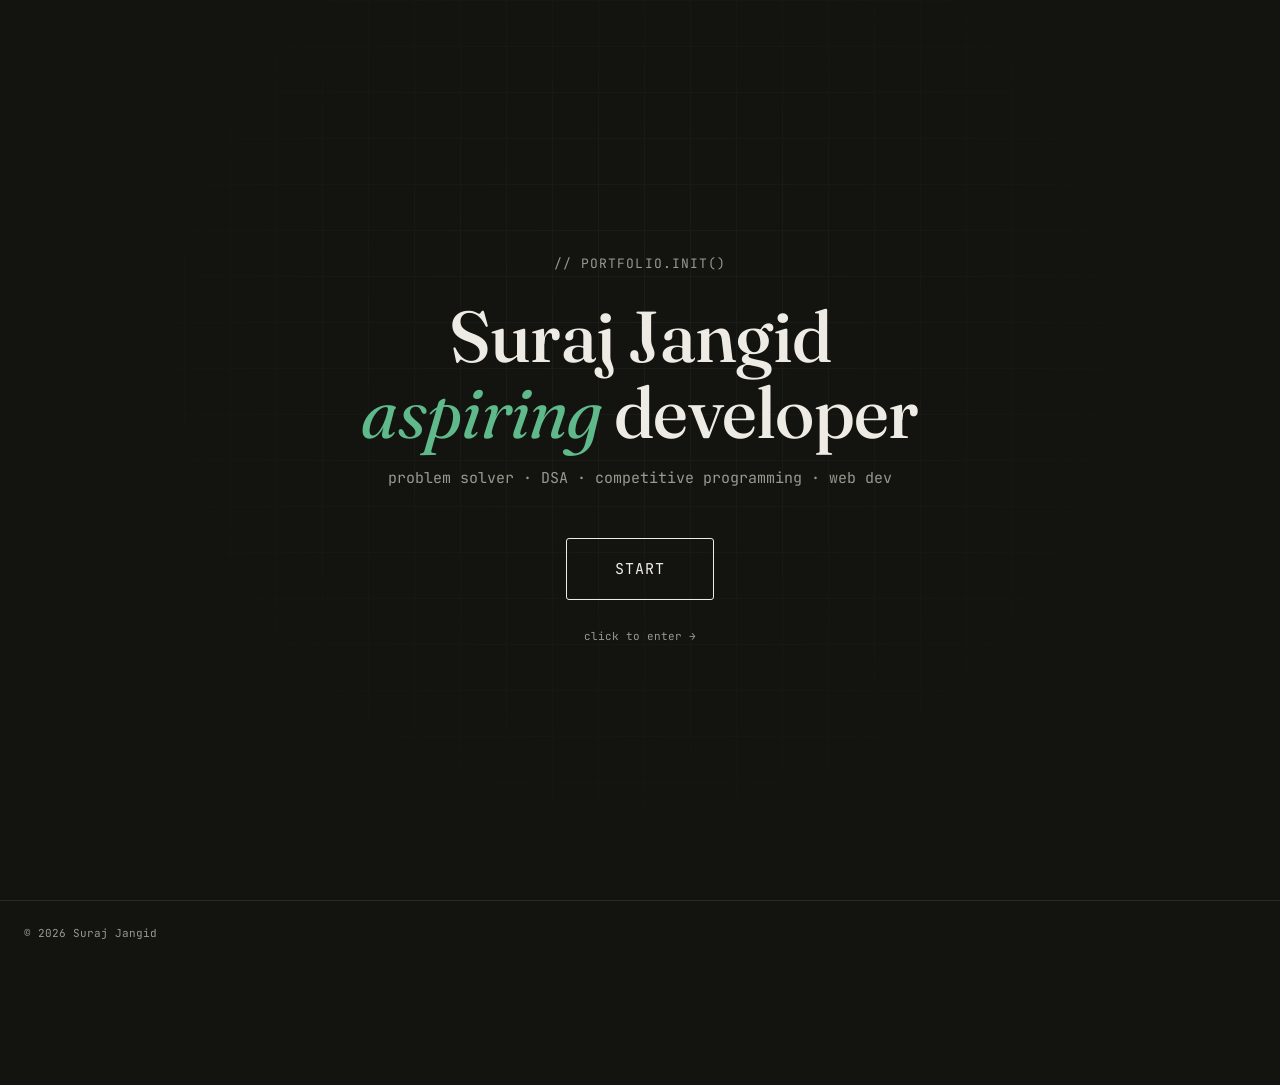
<file: index.html>
<!DOCTYPE html>
<html lang="en">
<head>
<meta charset="UTF-8">
<meta name="viewport" content="width=device-width, initial-scale=1.0">
<title>Suraj Jangid — Aspiring Software Developer</title>
<link rel="preconnect" href="https://fonts.googleapis.com">
<link rel="preconnect" href="https://fonts.gstatic.com" crossorigin>
<link href="https://fonts.googleapis.com/css2?family=Fraunces:opsz,wght@9..144,400;9..144,500;9..144,600&family=Inter:wght@400;500;600&family=JetBrains+Mono:wght@400;500;600&display=swap" rel="stylesheet">
<link rel="stylesheet" href="style.css">
<script src="theme.js" defer></script>
<link rel="icon" type="image/png" href="images/profile.png">
</head>
<body>

<main class="start-screen">
  <div class="start-eyebrow enter">// portfolio.init()</div>
  <h1 class="start-title enter">Suraj Jangid<br><em>aspiring</em> developer</h1>
  <p class="start-role enter">problem solver · DSA · competitive programming · web dev</p>
  <a id="startBtn" class="start-btn enter" href="home.html">START</a>
  <p class="start-hint enter">click to enter →</p>
</main>

<footer class="start-footer">&copy; 2026 Suraj Jangid</footer>

</body>
</html>
</file>
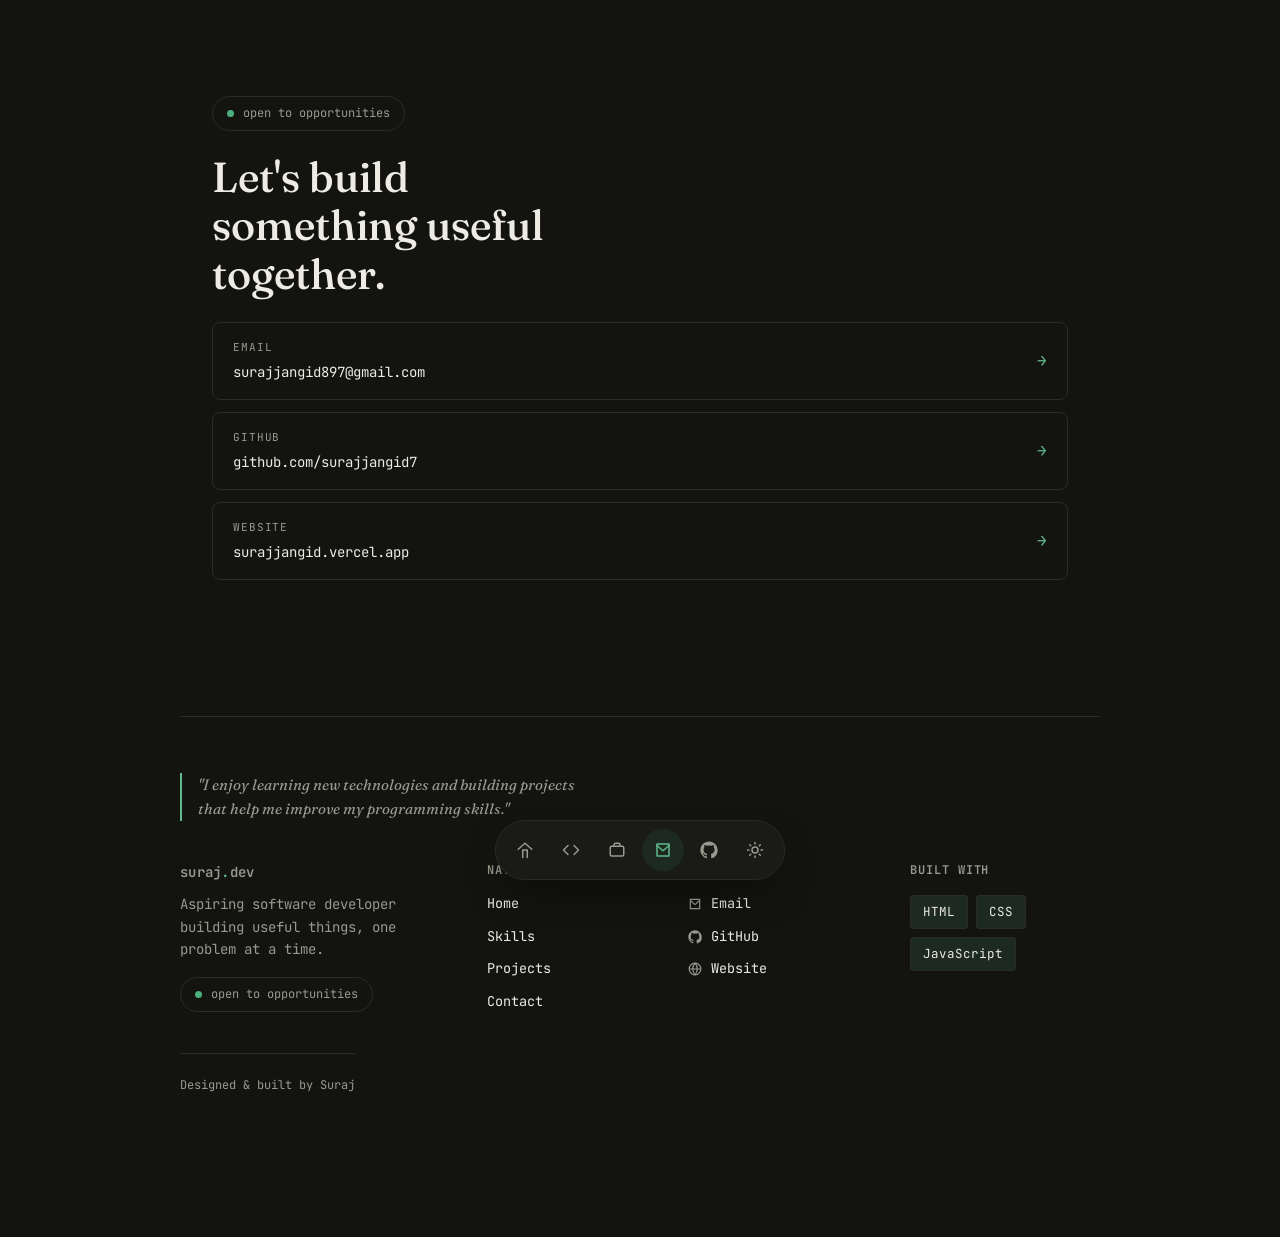
<file: contact.html>
<!DOCTYPE html>
<html lang="en">
<head>
<meta charset="UTF-8">
<meta name="viewport" content="width=device-width, initial-scale=1.0">
<title>Contact — Suraj Jangid</title>
<link rel="preconnect" href="https://fonts.googleapis.com">
<link rel="preconnect" href="https://fonts.gstatic.com" crossorigin>
<link href="https://fonts.googleapis.com/css2?family=Fraunces:opsz,wght@9..144,400;9..144,500;9..144,600&family=Inter:wght@400;500;600&family=JetBrains+Mono:wght@400;500;600&display=swap" rel="stylesheet">
<link rel="stylesheet" href="style.css">
<script src="theme.js" defer></script>
<link rel="icon" type="image/png" href="images/profile.png">
</head>
<body>

<div class="scroll-progress" id="scrollProgress"></div>



<section class="wrap reveal" style="padding-top:96px; padding-bottom:96px;">
  <div class="badge"><span class="pulse-dot"></span>open to opportunities</div>
  <div class="contact-inner">
    <div class="contact-big">Let's build something useful together.</div>
  </div>

  <div class="contact-cards">
    <a class="contact-card" href="mailto:surajjangid897@gmail.com">
      <span><span class="label">Email</span>surajjangid897@gmail.com</span>
      <span class="arrow">&#8594;</span>
    </a>
    <a class="contact-card" href="https://github.com/surajjangid7" target="_blank" rel="noopener">
      <span><span class="label">GitHub</span>github.com/surajjangid7</span>
      <span class="arrow">&#8594;</span>
    </a>
    <a class="contact-card" href="https://surajjangid.vercel.app" target="_blank" rel="noopener">
      <span><span class="label">Website</span>surajjangid.vercel.app</span>
      <span class="arrow">&#8594;</span>
    </a>
  </div>
</section>

<footer class="site-footer wrap reveal">
  <p class="footer-quote">"I enjoy learning new technologies and building projects that help me improve my programming skills."</p>

  <div class="footer-top">
    <div class="footer-brand">
      <a class="brand" href="home.html">suraj<span>.</span>dev</a>
      <p>Aspiring software developer building useful things, one problem at a time.</p>
      <div class="badge"><span class="pulse-dot"></span>open to opportunities</div>
    </div>

    <div class="footer-col">
      <h4>Navigate</h4>
      <a class="js-navlink" href="home.html">Home</a>
      <a class="js-navlink" href="skills.html">Skills</a>
      <a class="js-navlink" href="projects.html">Projects</a>
      <a class="js-navlink" href="contact.html">Contact</a>
    </div>

    <div class="footer-col">
      <h4>Connect</h4>
      <a href="mailto:surajjangid897@gmail.com">
        <svg viewBox="0 0 24 24" fill="none" stroke="currentColor" stroke-width="2"><path d="M4 4h16v16H4z"/><path d="M4 6l8 7 8-7"/></svg>
        Email
      </a>
      <a href="https://github.com/surajjangid7" target="_blank" rel="noopener">
        <svg viewBox="0 0 24 24" fill="currentColor"><path d="M12 .5C5.73.5.5 5.73.5 12c0 5.08 3.29 9.39 7.86 10.91.57.1.78-.25.78-.55v-2.1c-3.2.7-3.87-1.36-3.87-1.36-.53-1.35-1.29-1.71-1.29-1.71-1.05-.72.08-.71.08-.71 1.17.08 1.78 1.2 1.78 1.2 1.03 1.77 2.71 1.26 3.37.96.1-.75.4-1.26.73-1.55-2.55-.29-5.23-1.28-5.23-5.68 0-1.26.45-2.28 1.19-3.09-.12-.29-.52-1.46.11-3.04 0 0 .97-.31 3.18 1.18a11 11 0 015.79 0c2.2-1.49 3.17-1.18 3.17-1.18.64 1.58.24 2.75.12 3.04.74.81 1.18 1.83 1.18 3.09 0 4.41-2.69 5.38-5.25 5.67.41.36.78 1.07.78 2.16v3.2c0 .3.2.66.79.55A10.52 10.52 0 0023.5 12C23.5 5.73 18.27.5 12 .5z"/></svg>
        GitHub
      </a>
      <a href="https://surajjangid.vercel.app/home.html?theme=dark" target="_blank" rel="noopener">
        <svg viewBox="0 0 24 24" fill="none" stroke="currentColor" stroke-width="2"><circle cx="12" cy="12" r="10"/><path d="M2 12h20M12 2a15 15 0 010 20M12 2a15 15 0 000 20"/></svg>
        Website
      </a>
    </div>

    <div class="footer-col">
      <h4>Built With</h4>
      <div class="tag-list">
        <span class="tag">HTML</span><span class="tag">CSS</span><span class="tag">JavaScript</span>
      </div>
    </div>
  </div>

  <div class="footer-bottom">
    
    <div class="footer-meta">
      <span>Designed &amp; built by Suraj</span>
      
    </div>
  </div>
</footer>

<div class="dock-wrap">
  
  <nav class="dock" aria-label="Primary">
    <a class="dock-item js-navlink " href="home.html" data-tip="Home">
      <svg viewBox="0 0 24 24" fill="none" stroke="currentColor" stroke-width="2" stroke-linecap="round" stroke-linejoin="round"><path d="M3 11l9-8 9 8"/><path d="M9 22V12h6v10"/></svg>
    </a>
    <a class="dock-item js-navlink " href="skills.html" data-tip="Skills">
      <svg viewBox="0 0 24 24" fill="none" stroke="currentColor" stroke-width="2" stroke-linecap="round" stroke-linejoin="round"><polyline points="8 6 2 12 8 18"/><polyline points="16 6 22 12 16 18"/></svg>
    </a>
    <a class="dock-item js-navlink " href="projects.html" data-tip="Projects">
      <svg viewBox="0 0 24 24" fill="none" stroke="currentColor" stroke-width="2" stroke-linecap="round" stroke-linejoin="round"><rect x="3" y="7" width="18" height="13" rx="2"/><path d="M8 7V5a2 2 0 012-2h4a2 2 0 012 2v2"/></svg>
    </a>
    <a class="dock-item js-navlink active" href="contact.html" data-tip="Contact">
      <svg viewBox="0 0 24 24" fill="none" stroke="currentColor" stroke-width="2" stroke-linecap="round" stroke-linejoin="round"><path d="M4 4h16v16H4z"/><path d="M4 6l8 7 8-7"/></svg>
    </a>
    <a class="dock-item" href="https://github.com/surajjangid7" target="_blank" rel="noopener" data-tip="GitHub">
      <svg viewBox="0 0 24 24" fill="currentColor"><path d="M12 .5C5.73.5.5 5.73.5 12c0 5.08 3.29 9.39 7.86 10.91.57.1.78-.25.78-.55v-2.1c-3.2.7-3.87-1.36-3.87-1.36-.53-1.35-1.29-1.71-1.29-1.71-1.05-.72.08-.71.08-.71 1.17.08 1.78 1.2 1.78 1.2 1.03 1.77 2.71 1.26 3.37.96.1-.75.4-1.26.73-1.55-2.55-.29-5.23-1.28-5.23-5.68 0-1.26.45-2.28 1.19-3.09-.12-.29-.52-1.46.11-3.04 0 0 .97-.31 3.18 1.18a11 11 0 015.79 0c2.2-1.49 3.17-1.18 3.17-1.18.64 1.58.24 2.75.12 3.04.74.81 1.18 1.83 1.18 3.09 0 4.41-2.69 5.38-5.25 5.67.41.36.78 1.07.78 2.16v3.2c0 .3.2.66.79.55A10.52 10.52 0 0023.5 12C23.5 5.73 18.27.5 12 .5z"/></svg>
    </a>
    <button id="themeToggle" class="dock-item" aria-pressed="false" data-tip="Theme"></button>
  </nav>
</div>
</body>
</html>
</file>
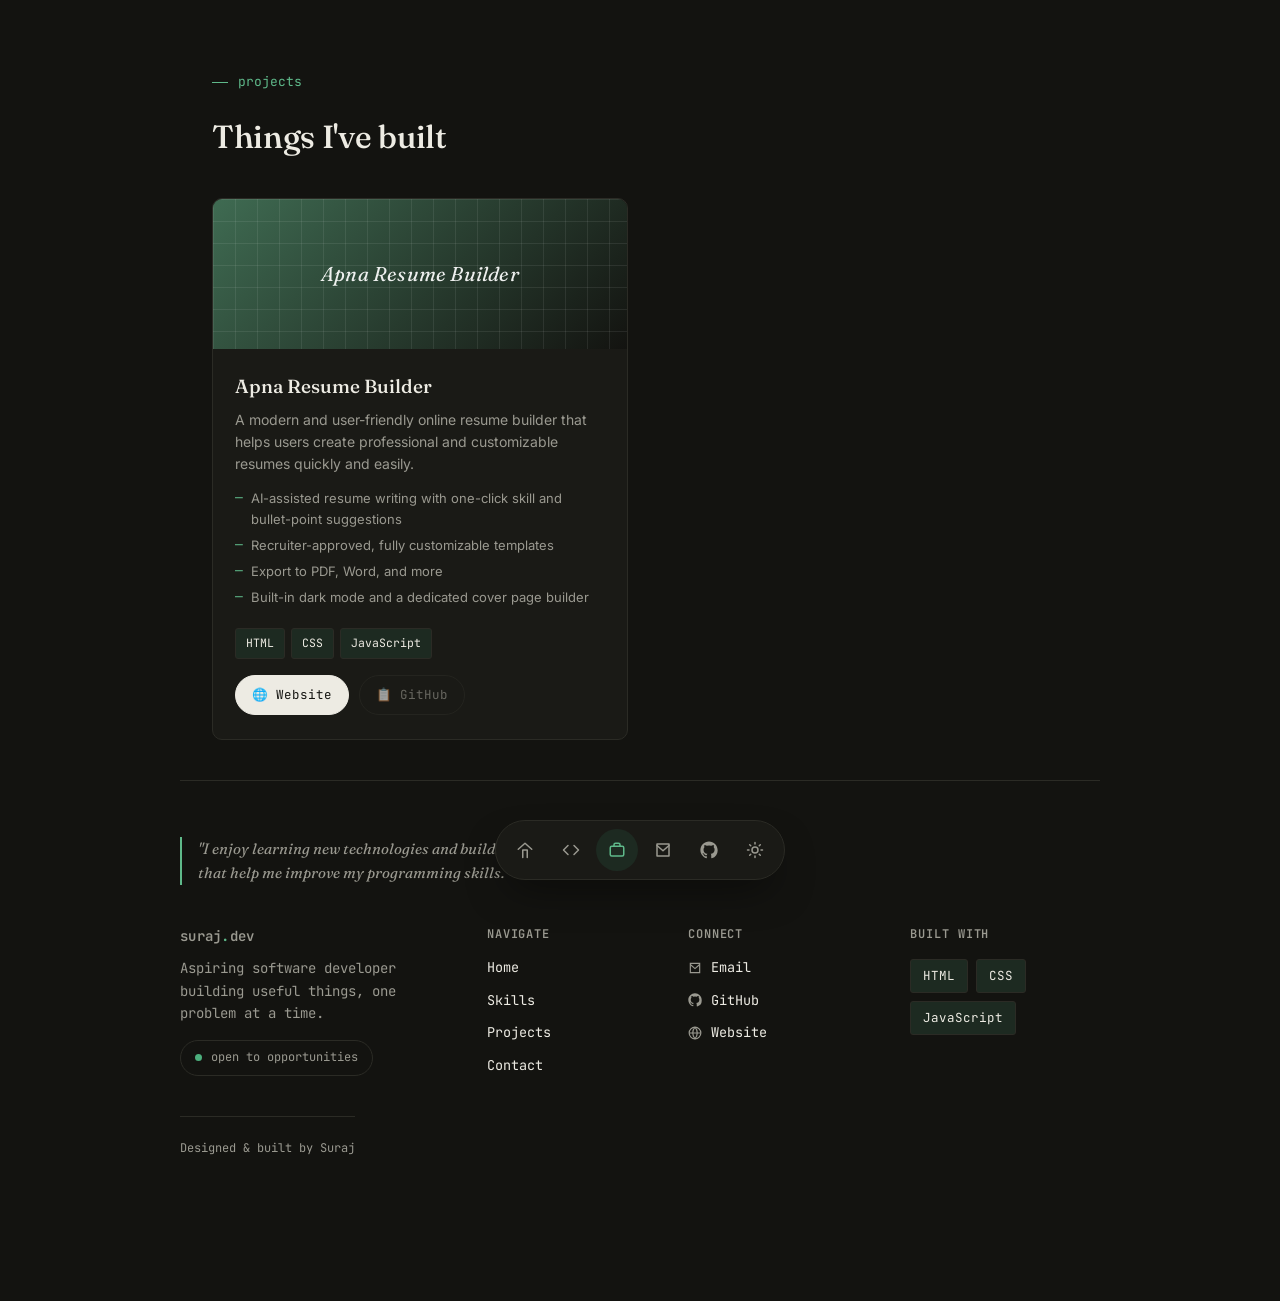
<file: projects.html>
<!DOCTYPE html>
<html lang="en">
<head>
<meta charset="UTF-8">
<meta name="viewport" content="width=device-width, initial-scale=1.0">
<title>Projects — Suraj Jangid</title>
<link rel="preconnect" href="https://fonts.googleapis.com">
<link rel="preconnect" href="https://fonts.gstatic.com" crossorigin>
<link href="https://fonts.googleapis.com/css2?family=Fraunces:opsz,wght@9..144,400;9..144,500;9..144,600&family=Inter:wght@400;500;600&family=JetBrains+Mono:wght@400;500;600&display=swap" rel="stylesheet">
<link rel="stylesheet" href="style.css">
<script src="theme.js" defer></script>
<link rel="icon" type="image/png" href="images/profile.png">
</head>
<body>

<div class="scroll-progress" id="scrollProgress"></div>



<section class="wrap reveal" style="padding-top:72px;">
  <div class="page-head">
    <div class="eyebrow">projects</div>
    <h2>Things I've built</h2>
  </div>

  <div class="project-grid">
    <div class="project-card reveal">
      <div class="project-thumb g1"><span>Apna Resume Builder</span></div>
      <div class="project-card-body">
        <div class="project-card-title">Apna Resume Builder</div>
        <p class="project-card-desc">A modern and user-friendly online resume builder that helps users create professional and customizable resumes quickly and easily.</p>
        <ul class="project-card-features">
          <li>AI-assisted resume writing with one-click skill and bullet-point suggestions</li>
          <li>Recruiter-approved, fully customizable templates</li>
          <li>Export to PDF, Word, and more</li>
          <li>Built-in dark mode and a dedicated cover page builder</li>
        </ul>
        <div class="project-card-tags">
          <span class="tag">HTML</span><span class="tag">CSS</span><span class="tag">JavaScript</span>
        </div>
        <div class="project-card-links">
          <a class="pc-btn solid" href="https://apnaresumebuilder.in" target="_blank" rel="noopener">&#127760; Website</a>
          <span class="pc-btn disabled">&#128203; GitHub</span>
        </div>
      </div>
    </div>

</section>

<footer class="site-footer wrap reveal">
  <p class="footer-quote">"I enjoy learning new technologies and building projects that help me improve my programming skills."</p>

  <div class="footer-top">
    <div class="footer-brand">
      <a class="brand" href="home.html">suraj<span>.</span>dev</a>
      <p>Aspiring software developer building useful things, one problem at a time.</p>
      <div class="badge"><span class="pulse-dot"></span>open to opportunities</div>
    </div>

    <div class="footer-col">
      <h4>Navigate</h4>
      <a class="js-navlink" href="home.html">Home</a>
      <a class="js-navlink" href="skills.html">Skills</a>
      <a class="js-navlink" href="projects.html">Projects</a>
      <a class="js-navlink" href="contact.html">Contact</a>
    </div>

    <div class="footer-col">
      <h4>Connect</h4>
      <a href="mailto:surajjangid897@gmail.com">
        <svg viewBox="0 0 24 24" fill="none" stroke="currentColor" stroke-width="2"><path d="M4 4h16v16H4z"/><path d="M4 6l8 7 8-7"/></svg>
        Email
      </a>
      <a href="https://github.com/surajjangid7" target="_blank" rel="noopener">
        <svg viewBox="0 0 24 24" fill="currentColor"><path d="M12 .5C5.73.5.5 5.73.5 12c0 5.08 3.29 9.39 7.86 10.91.57.1.78-.25.78-.55v-2.1c-3.2.7-3.87-1.36-3.87-1.36-.53-1.35-1.29-1.71-1.29-1.71-1.05-.72.08-.71.08-.71 1.17.08 1.78 1.2 1.78 1.2 1.03 1.77 2.71 1.26 3.37.96.1-.75.4-1.26.73-1.55-2.55-.29-5.23-1.28-5.23-5.68 0-1.26.45-2.28 1.19-3.09-.12-.29-.52-1.46.11-3.04 0 0 .97-.31 3.18 1.18a11 11 0 015.79 0c2.2-1.49 3.17-1.18 3.17-1.18.64 1.58.24 2.75.12 3.04.74.81 1.18 1.83 1.18 3.09 0 4.41-2.69 5.38-5.25 5.67.41.36.78 1.07.78 2.16v3.2c0 .3.2.66.79.55A10.52 10.52 0 0023.5 12C23.5 5.73 18.27.5 12 .5z"/></svg>
        GitHub
      </a>
      <a href="https://surajjangid.vercel.app/home.html?theme=dark" target="_blank" rel="noopener">
        <svg viewBox="0 0 24 24" fill="none" stroke="currentColor" stroke-width="2"><circle cx="12" cy="12" r="10"/><path d="M2 12h20M12 2a15 15 0 010 20M12 2a15 15 0 000 20"/></svg>
        Website
      </a>
    </div>

    <div class="footer-col">
      <h4>Built With</h4>
      <div class="tag-list">
        <span class="tag">HTML</span><span class="tag">CSS</span><span class="tag">JavaScript</span>
      </div>
    </div>
  </div>

  <div class="footer-bottom">
   
    <div class="footer-meta">
      <span>Designed &amp; built by Suraj</span>
      
    </div>
  </div>
</footer>

<div class="dock-wrap">
  
  <nav class="dock" aria-label="Primary">
    <a class="dock-item js-navlink " href="home.html" data-tip="Home">
      <svg viewBox="0 0 24 24" fill="none" stroke="currentColor" stroke-width="2" stroke-linecap="round" stroke-linejoin="round"><path d="M3 11l9-8 9 8"/><path d="M9 22V12h6v10"/></svg>
    </a>
    <a class="dock-item js-navlink " href="skills.html" data-tip="Skills">
      <svg viewBox="0 0 24 24" fill="none" stroke="currentColor" stroke-width="2" stroke-linecap="round" stroke-linejoin="round"><polyline points="8 6 2 12 8 18"/><polyline points="16 6 22 12 16 18"/></svg>
    </a>
    <a class="dock-item js-navlink active" href="projects.html" data-tip="Projects">
      <svg viewBox="0 0 24 24" fill="none" stroke="currentColor" stroke-width="2" stroke-linecap="round" stroke-linejoin="round"><rect x="3" y="7" width="18" height="13" rx="2"/><path d="M8 7V5a2 2 0 012-2h4a2 2 0 012 2v2"/></svg>
    </a>
    <a class="dock-item js-navlink " href="contact.html" data-tip="Contact">
      <svg viewBox="0 0 24 24" fill="none" stroke="currentColor" stroke-width="2" stroke-linecap="round" stroke-linejoin="round"><path d="M4 4h16v16H4z"/><path d="M4 6l8 7 8-7"/></svg>
    </a>
    <a class="dock-item" href="https://github.com/surajjangid7" target="_blank" rel="noopener" data-tip="GitHub">
      <svg viewBox="0 0 24 24" fill="currentColor"><path d="M12 .5C5.73.5.5 5.73.5 12c0 5.08 3.29 9.39 7.86 10.91.57.1.78-.25.78-.55v-2.1c-3.2.7-3.87-1.36-3.87-1.36-.53-1.35-1.29-1.71-1.29-1.71-1.05-.72.08-.71.08-.71 1.17.08 1.78 1.2 1.78 1.2 1.03 1.77 2.71 1.26 3.37.96.1-.75.4-1.26.73-1.55-2.55-.29-5.23-1.28-5.23-5.68 0-1.26.45-2.28 1.19-3.09-.12-.29-.52-1.46.11-3.04 0 0 .97-.31 3.18 1.18a11 11 0 015.79 0c2.2-1.49 3.17-1.18 3.17-1.18.64 1.58.24 2.75.12 3.04.74.81 1.18 1.83 1.18 3.09 0 4.41-2.69 5.38-5.25 5.67.41.36.78 1.07.78 2.16v3.2c0 .3.2.66.79.55A10.52 10.52 0 0023.5 12C23.5 5.73 18.27.5 12 .5z"/></svg>
    </a>
    <button id="themeToggle" class="dock-item" aria-pressed="false" data-tip="Theme"></button>
  </nav>
</div>
</body>
</html>
</file>
<file: style.css>
/* ===== Theme tokens ===== */
:root{
  --dot-blue:#5B9BD5;
  --dot-cyan:#4ECDC4;
  --dot-green:#4CAF7D;
  --dot-yellow:#E6B450;
  --dot-red:#E5615A;
  --dot-purple:#9B7EDE;
  --dot-orange:#E08E45;
  --dot-pink:#E07EA8;
  --dot-gray:#9A9990;

  --bg:#131310;
  --bg-dim:#1A1A16;
  --ink:#EDEBE3;
  --muted:#9A9990;
  --line:#2B2B25;
  --accent:#5FB98A;
  --accent-soft:#1D2A21;
  --term-bg:#0F0F0D;
  --term-ink:#EDEBE3;
  --mono:'JetBrains Mono', monospace;
  --serif:'Fraunces', serif;
  --sans:'Inter', sans-serif;
  color-scheme: dark;

  --dot-blue:#5B9BD5;
  --dot-cyan:#4ECDC4;
  --dot-green:#4CAF7D;
  --dot-yellow:#E6B450;
  --dot-red:#E5615A;
  --dot-purple:#9B7EDE;
  --dot-orange:#E08E45;
  --dot-pink:#E07EA8;
  --dot-gray:#9A9990;
}
[data-theme="light"]{
  --bg:#FAFAF7;
  --bg-dim:#F2F1EA;
  --ink:#1B1B18;
  --muted:#6E6E67;
  --line:#E2DFD3;
  --accent:#3F6B52;
  --accent-soft:#E9F0EA;
  color-scheme: light;
}

*{ box-sizing:border-box; margin:0; padding:0; }
html{ scroll-behavior:smooth; }
body{
  background:var(--bg);
  color:var(--ink);
  font-family:var(--sans);
  line-height:1.6;
  -webkit-font-smoothing:antialiased;
  transition:background .25s ease, color .25s ease;
}
::selection{ background:var(--accent); color:var(--bg); }
a{ color:inherit; }
.wrap{ max-width:920px; margin:0 auto; padding:0 32px; }

/* ===== Nav ===== */
nav{
  position:sticky; top:0; z-index:50;
  background:color-mix(in srgb, var(--bg) 88%, transparent);
  backdrop-filter:blur(6px);
  border-bottom:1px solid var(--line);
  transition:transform .35s ease;
  will-change:transform;
}
nav.nav-hidden{ transform:translateY(-100%); }
nav .wrap{
  display:flex; align-items:center; justify-content:space-between;
  height:64px; gap:16px; flex-wrap:wrap;
}
.brand{
  font-family:var(--mono); font-weight:600; font-size:14px;
  letter-spacing:0.02em; text-decoration:none;
}
.brand span{ color:var(--accent); }
.navlinks{ display:flex; gap:22px; font-family:var(--mono); font-size:13px; flex-wrap:wrap; }
.navlinks a{ text-decoration:none; color:var(--muted); transition:color .2s; white-space:nowrap; }
.navlinks a:hover{ color:var(--ink); }
.navlinks a.active{ color:var(--accent); }

.theme-toggle{
  font-family:var(--mono); font-size:12px; padding:8px 14px;
  border:1px solid var(--line); background:transparent; color:var(--ink);
  border-radius:3px; cursor:pointer; transition:all .2s; white-space:nowrap;
}
.theme-toggle:hover{ border-color:var(--accent); color:var(--accent); }

/* ===== Hero ===== */
.hero{ padding:96px 0 72px; }
.eyebrow{
  font-family:var(--mono); font-size:13px; color:var(--accent);
  margin-bottom:18px; display:flex; align-items:center; gap:10px;
}
.eyebrow::before{ content:''; width:16px; height:1px; background:var(--accent); display:inline-block; }
.hero-grid{ display:grid; grid-template-columns:1.1fr 0.9fr; gap:48px; align-items:center; }
h1{
  font-family:var(--serif); font-weight:500; font-size:clamp(38px,5vw,58px);
  line-height:1.08; letter-spacing:-0.01em; margin-bottom:18px;
}
h1 em{ font-style:italic; color:var(--accent); font-weight:400; }
.lede{ max-width:46ch; font-size:16.5px; }
.hero-cta{ display:flex; gap:14px; margin-top:32px; flex-wrap:wrap; }

.btn{
  font-family:var(--mono); font-size:13px; padding:11px 20px;
  border:1px solid var(--ink); border-radius:3px; text-decoration:none;
  display:inline-flex; align-items:center; gap:8px; transition:all .2s;
}
.btn-solid{ background:var(--ink); color:var(--bg); }
.btn-solid:hover{ background:var(--accent); border-color:var(--accent); color:var(--bg); }
.btn-outline:hover{ background:var(--ink); color:var(--bg); }

/* ===== Terminal (always dark, signature element) ===== */
.terminal{
  background:var(--term-bg); color:var(--term-ink); border-radius:6px;
  font-family:var(--mono); font-size:13.5px; overflow:hidden;
  border:1px solid #2A2A25;
  box-shadow:0 20px 40px -20px rgba(0,0,0,0.5);
}
.term-bar{ background:#1C1C18; padding:10px 14px; display:flex; gap:6px; }
.dot{ width:10px; height:10px; border-radius:50%; }
.dot.r{background:#E5615A;} .dot.y{background:#E6B450;} .dot.g{background:#4CAF7D;}
.term-body{ padding:22px 20px; min-height:180px; }
.term-line{ color:#8B8B82; }
.term-out{ color:#4CAF7D; margin-top:10px; }
.cursor{
  display:inline-block; width:8px; height:15px; background:#EDEBE3;
  animation:blink 1s step-end infinite; vertical-align:text-bottom; margin-left:2px;
}
@keyframes blink{ 50%{ opacity:0; } }

/* ===== Sections ===== */
section{ padding:64px 0; }
.page-head{ margin-bottom:36px; }
h2{ font-family:var(--serif); font-weight:500; font-size:32px; letter-spacing:-0.01em; }
.about-text{ max-width:62ch; font-size:16.5px; }

/* ===== Skills ===== */
.skill-groups{ display:grid; grid-template-columns:repeat(3,1fr); gap:28px; }
.skill-group h3{
  font-family:var(--mono); font-size:12px; text-transform:uppercase;
  letter-spacing:0.08em; color:var(--muted); margin-bottom:14px; font-weight:600;
}
.tag-list{ display:flex; flex-wrap:wrap; gap:8px; }
.tag{
  font-family:var(--mono); font-size:12.5px; padding:6px 12px;
  background:var(--accent-soft); border:1px solid var(--line); border-radius:3px;
  color:var(--ink);
}

/* ===== Projects ===== */
.project{
  display:grid; grid-template-columns:56px 1fr; gap:22px;
  padding:28px 0; border-bottom:1px solid var(--line);
}
.project:last-child{ border-bottom:none; }
.project-index{ font-family:var(--mono); color:var(--muted); font-size:13px; padding-top:4px; }
.project-title{ font-family:var(--serif); font-size:22px; font-weight:500; margin-bottom:8px; }
.project-desc{ margin-bottom:14px; max-width:60ch; }
.project-tags{ display:flex; gap:8px; flex-wrap:wrap; margin-bottom:14px; }
.project-links{ display:flex; gap:18px; font-family:var(--mono); font-size:13px; }
.project-links a{ text-decoration:none; color:var(--accent); border-bottom:1px solid transparent; }
.project-links a:hover{ border-bottom-color:var(--accent); }
.project-links .disabled{ color:var(--muted); cursor:default; }

/* ===== Contact ===== */
.contact-inner{ display:flex; justify-content:space-between; align-items:flex-end; flex-wrap:wrap; gap:24px; }
.contact-big{
  font-family:var(--serif); font-size:clamp(28px,4vw,42px); font-weight:500;
  max-width:14ch; line-height:1.15;
}
.contact-links{ display:flex; flex-direction:column; gap:10px; font-family:var(--mono); font-size:14px; }
.contact-links a{ text-decoration:none; }
.contact-links a:hover{ color:var(--accent); }

footer{
  padding:28px 0; border-top:1px solid var(--line);
  font-family:var(--mono); font-size:12px; color:var(--muted);
  display:flex; justify-content:space-between; flex-wrap:wrap; gap:8px;
}

.avatar{
  width:96px; height:96px; border-radius:50%;
  background:var(--accent); color:var(--bg);
  display:flex; align-items:center; justify-content:center;
  font-family:var(--mono); font-size:26px; font-weight:600;
  margin-bottom:24px; letter-spacing:0.02em;
}

/* ===== Start screen ===== */
.start-screen{
  min-height:100vh; display:flex; flex-direction:column;
  align-items:center; justify-content:center; text-align:center;
  padding:32px;
}
.start-eyebrow{
  font-family:var(--mono); font-size:13px; color:var(--muted);
  letter-spacing:0.08em; text-transform:uppercase; margin-bottom:24px;
}
.start-title{
  font-family:var(--serif); font-weight:500; font-size:clamp(40px,7vw,72px);
  line-height:1.05; letter-spacing:-0.01em; margin-bottom:16px;
}
.start-title em{ font-style:italic; color:var(--accent); font-weight:400; }
.start-role{ font-family:var(--mono); color:var(--muted); font-size:15px; margin-bottom:48px; }
.start-btn{
  font-family:var(--mono); font-size:15px; letter-spacing:0.06em;
  padding:18px 48px; background:transparent; color:var(--ink);
  border:1px solid var(--ink); border-radius:3px; cursor:pointer;
  text-decoration:none; display:inline-block; position:relative;
  transition:all .25s ease;
}
.start-btn:hover{ background:var(--ink); color:var(--bg); border-color:var(--ink); letter-spacing:0.1em; }
.start-hint{
  margin-top:28px; font-family:var(--mono); font-size:11px; color:var(--muted);
  animation:pulse 2s ease-in-out infinite;
}
@keyframes pulse{ 0%,100%{ opacity:0.4; } 50%{ opacity:1; } }

@media (max-width:760px){
  .hero-grid{ grid-template-columns:1fr; }
  .skill-groups{ grid-template-columns:1fr 1fr; }
  .project{ grid-template-columns:1fr; }
  .contact-inner{ flex-direction:column; align-items:flex-start; }
  nav .wrap{ height:auto; padding:12px 20px; }
  .navlinks{ order:3; width:100%; gap:16px; }
}
@media (max-width:480px){
  .skill-groups{ grid-template-columns:1fr; }
}
@media (prefers-reduced-motion: reduce){
  .cursor{ animation:none; }
  .start-hint{ animation:none; }
  html{ scroll-behavior:auto; }
}

:focus-visible{ outline:2px solid var(--accent); outline-offset:2px; }

/* ===================================================== */
/* ================  ENHANCEMENTS ADDED  ================ */
/* ===================================================== */

/* Scroll progress bar */
.scroll-progress{
  position:fixed; top:0; left:0; height:3px; background:var(--accent);
  width:0%; z-index:200; transition:width .1s linear;
}

/* Scroll-triggered reveal */
.reveal{
  opacity:0; transform:translateY(28px);
  transition:opacity .7s cubic-bezier(.16,.84,.44,1), transform .7s cubic-bezier(.16,.84,.44,1);
  transition-delay:var(--d,0s);
}
.reveal.visible{ opacity:1; transform:translateY(0); }

/* Load-in entrance (above the fold, not scroll based) */
.enter{ opacity:0; transform:translateY(18px); transition:opacity .6s ease, transform .6s ease; transition-delay:var(--d,0s); }
.enter.visible{ opacity:1; transform:translateY(0); }

/* Status badge with live pulse */
.badge{
  display:inline-flex; align-items:center; gap:9px; font-family:var(--mono); font-size:12px;
  color:var(--muted); border:1px solid var(--line); padding:7px 14px; border-radius:20px;
  margin-bottom:22px;
}
.pulse-dot{
  width:7px; height:7px; border-radius:50%; background:#4CAF7D; flex-shrink:0;
  animation:pulseDot 2s infinite;
}
@keyframes pulseDot{
  0%{ box-shadow:0 0 0 0 rgba(76,175,125,.55); }
  70%{ box-shadow:0 0 0 8px rgba(76,175,125,0); }
  100%{ box-shadow:0 0 0 0 rgba(76,175,125,0); }
}

/* Focus / highlight cards on home */
.focus-grid{ display:grid; grid-template-columns:repeat(3,1fr); gap:18px; margin-top:12px; }
.focus-card{
  border:1px solid var(--line); border-radius:8px; padding:22px;
  background:var(--bg-dim); transition:border-color .3s ease, transform .3s ease, box-shadow .3s ease;
}
.focus-card:hover{ border-color:var(--accent); transform:translateY(-5px); box-shadow:0 14px 30px -18px rgba(0,0,0,.4); }
.focus-card .fnum{ font-family:var(--mono); font-size:12px; color:var(--accent); margin-bottom:12px; display:block; }
.focus-card h3{ font-family:var(--serif); font-size:18px; font-weight:500; margin-bottom:8px; }
.focus-card p{ font-size:14px; color:var(--muted); line-height:1.55; }

/* "Currently" list on about */
.current-list{ margin-top:22px; display:flex; flex-direction:column; gap:11px; }
.current-list li{ list-style:none; display:flex; gap:12px; align-items:baseline; font-size:15px; }
.current-list .arrow{ color:var(--accent); font-family:var(--mono); flex-shrink:0; }

/* Emphasized "current focus" tags */
.tag.focus{
  border-color:var(--accent); background:var(--accent); color:var(--bg); font-weight:600;
}
.tag{ transition:transform .2s ease, border-color .2s ease; }
.tag:hover{ transform:translateY(-2px); border-color:var(--accent); }

/* Skill group heading with a small live indicator for current-focus groups */
.skill-group.current h4{ color:var(--accent); }
.skill-group.current h4::after{ content:' — active'; color:var(--muted); font-weight:400; text-transform:none; letter-spacing:0; }

/* Project row: animated accent bar + subtle shift on hover */
.project{ position:relative; transition:padding-left .3s ease; }
.project::before{
  content:''; position:absolute; left:-16px; top:0; bottom:0; width:2px; background:var(--accent);
  transform:scaleY(0); transform-origin:top; transition:transform .4s ease;
}
.project:hover{ padding-left:10px; }
.project:hover::before{ transform:scaleY(1); }
.project-features{ margin:6px 0 14px; padding-left:0; }
.project-features li{
  list-style:none; font-size:14px; color:var(--muted); margin-bottom:6px;
  padding-left:18px; position:relative;
}
.project-features li::before{
  content:'—'; position:absolute; left:0; color:var(--accent); font-family:var(--mono);
}

/* Contact cards */
.contact-cards{ display:flex; flex-direction:column; gap:12px; margin-top:24px; }
.contact-card{
  display:flex; justify-content:space-between; align-items:center; gap:24px;
  padding:16px 20px; border:1px solid var(--line); border-radius:8px;
  text-decoration:none; color:var(--ink); transition:all .25s ease;
  font-family:var(--mono); font-size:14px;
}
.contact-card .label{ color:var(--muted); font-size:11px; text-transform:uppercase; letter-spacing:.08em; display:block; margin-bottom:4px; }
.contact-card:hover{ border-color:var(--accent); background:var(--accent-soft); transform:translateX(6px); }
.contact-card .arrow{ color:var(--accent); transition:transform .25s ease; font-size:16px; }
.contact-card:hover .arrow{ transform:translateX(5px); }

/* Buttons get a touch more life */
.btn{ position:relative; overflow:hidden; }
.btn:hover{ transform:translateY(-2px); }

/* Ambient grid backdrop on the start screen */
.start-screen{ position:relative; overflow:hidden; }
.start-screen::before{
  content:''; position:absolute; inset:0; pointer-events:none;
  background-image:
    linear-gradient(var(--line) 1px, transparent 1px),
    linear-gradient(90deg, var(--line) 1px, transparent 1px);
  background-size:46px 46px;
  opacity:.4;
  -webkit-mask-image:radial-gradient(circle at 50% 38%, black, transparent 68%);
  mask-image:radial-gradient(circle at 50% 38%, black, transparent 68%);
}
.start-screen > *{ position:relative; z-index:1; }

@media (max-width:760px){
  .focus-grid{ grid-template-columns:1fr; }
}

@media (prefers-reduced-motion: reduce){
  .reveal, .enter{ opacity:1 !important; transform:none !important; transition:none !important; }
  .focus-card:hover, .btn:hover, .contact-card:hover, .tag:hover{ transform:none !important; }
  .pulse-dot{ animation:none; }
}

/* ===================================================== */
/* ==================  SITE FOOTER  ===================== */
/* ===================================================== */
.site-footer{ border-top:1px solid var(--line); padding:56px 0 24px; margin-top:40px; }
.footer-top{ display:grid; grid-template-columns:1.3fr 0.8fr 0.9fr 0.9fr; gap:32px; padding-bottom:32px; }
.footer-brand p{ margin-top:10px; color:var(--muted); font-size:14px; max-width:34ch; line-height:1.6; }
.footer-brand .badge{ margin-top:16px; margin-bottom:0; }
.footer-col{ display:flex; flex-direction:column; gap:11px; }
.footer-col h4{
  font-family:var(--mono); font-size:12px; text-transform:uppercase;
  letter-spacing:.08em; color:var(--muted); margin-bottom:2px; font-weight:600;
}
.footer-col a{
  font-family:var(--mono); font-size:13.5px; text-decoration:none; color:var(--ink);
  transition:color .2s ease, transform .2s ease; width:fit-content;
  display:flex; align-items:center; gap:9px;
}
.footer-col a svg{ width:14px; height:14px; flex-shrink:0; color:var(--muted); transition:color .2s ease; }
.footer-col a:hover{ color:var(--accent); transform:translateX(3px); }
.footer-col a:hover svg{ color:var(--accent); }
.footer-col .tag-list{ margin-top:2px; }
.footer-quote{
  font-family:var(--serif); font-style:italic; font-size:15px; color:var(--muted);
  max-width:40ch; margin:0 0 32px; padding-left:16px; border-left:2px solid var(--accent);
}
.footer-bottom{
  display:flex; justify-content:space-between; align-items:center; flex-wrap:wrap; gap:12px;
  padding-top:22px; border-top:1px solid var(--line);
  font-family:var(--mono); font-size:12px; color:var(--muted);
}
.footer-bottom .footer-meta{ display:flex; gap:18px; flex-wrap:wrap; }
.back-to-top{
  font-family:var(--mono); font-size:12px; background:transparent;
  border:1px solid var(--line); color:var(--ink); padding:8px 16px;
  border-radius:20px; cursor:pointer; transition:all .25s ease;
}
.back-to-top:hover{ border-color:var(--accent); color:var(--accent); transform:translateY(-3px); }

.start-footer{
  position:relative; z-index:1; text-align:center; padding:24px;
  font-family:var(--mono); font-size:11px; color:var(--muted);
}

@media (max-width:900px){
  .footer-top{ grid-template-columns:1fr 1fr; }
}
@media (max-width:520px){
  .footer-top{ grid-template-columns:1fr; }
}

/* ===================================================== */
/* ==============  FLOATING DOCK NAVBAR  ================ */
/* ===================================================== */
body{ padding-bottom:118px; }

.dock-wrap{
  position:fixed; left:50%; bottom:20px; transform:translateX(-50%);
  z-index:150; display:flex; flex-direction:column; align-items:center; gap:12px;
  pointer-events:none;
}
.dock-wrap > *{ pointer-events:auto; }

.credit{
  font-family:var(--mono); font-size:12.5px; color:var(--ink);
  display:flex; align-items:center; gap:6px;
  background:var(--bg-dim); border:1px solid var(--line);
  padding:6px 14px; border-radius:20px;
}
.credit .heart{ color:#E5615A; display:inline-flex; animation:heartbeat 1.6s ease-in-out infinite; }
@keyframes heartbeat{ 0%,100%{ transform:scale(1); } 50%{ transform:scale(1.2); } }

.dock{
  display:flex; align-items:center; gap:4px;
  background:var(--bg-dim); border:1px solid var(--line);
  border-radius:999px; padding:8px;
  box-shadow:0 18px 40px -14px rgba(0,0,0,.55);
}
.dock-item{
  width:42px; height:42px; border-radius:50%;
  display:flex; align-items:center; justify-content:center;
  color:var(--muted); text-decoration:none; background:transparent; border:none;
  cursor:pointer; position:relative; flex-shrink:0;
  transition:background .25s ease, color .25s ease, transform .25s ease;
}
.dock-item svg{ width:18px; height:18px; }
.dock-item:hover{ background:var(--accent-soft); color:var(--accent); transform:translateY(-5px); }
.dock-item.active{ color:var(--accent); background:var(--accent-soft); }

.dock-item[data-tip]::after{
  content:attr(data-tip);
  position:absolute; bottom:130%; left:50%; transform:translateX(-50%) translateY(4px);
  background:var(--ink); color:var(--bg); font-family:var(--mono); font-size:11px;
  padding:4px 10px; border-radius:5px; white-space:nowrap;
  opacity:0; pointer-events:none; transition:opacity .2s ease, transform .2s ease;
}
.dock-item[data-tip]:hover::after{ opacity:1; transform:translateX(-50%) translateY(0); }

@media (max-width:480px){
  .dock-item{ width:38px; height:38px; }
  .dock{ gap:1px; padding:6px; }
  .dock-item svg{ width:16px; height:16px; }
  .credit{ font-size:11.5px; padding:5px 12px; }
}
@media (prefers-reduced-motion: reduce){
  .credit .heart{ animation:none; }
  .dock-item:hover{ transform:none; }
}

/* ===================================================== */
/* ==========  INLINE HERO HEADER (new layout)  ========= */
/* ===================================================== */
.hero-inline{ padding:88px 0 8px; }
.hero-inline-top{ display:flex; align-items:center; gap:20px; flex-wrap:wrap; }
.hero-inline .avatar{
  width:76px; height:76px; font-size:20px; margin-bottom:0; flex-shrink:0;
}
.hero-inline-name{ display:flex; flex-direction:column; gap:10px; }
.hero-inline-name h1{
  font-size:clamp(28px,4vw,38px); margin-bottom:0; display:flex; align-items:center; gap:14px; flex-wrap:wrap;
}
.hero-inline-name h1 .badge{ margin-bottom:0; font-size:11.5px; vertical-align:middle; }
.hero-inline-tagline{ margin-top:16px; font-size:16.5px; color:var(--muted); max-width:52ch; }

.cmd-pill{
  margin-top:22px; display:inline-flex; align-items:center; gap:14px;
  font-family:var(--mono); font-size:13.5px; color:var(--term-ink);
  background:var(--term-bg); border:1px solid #2A2A25; border-radius:8px;
  padding:12px 16px; box-shadow:0 14px 28px -18px rgba(0,0,0,.5);
}
.cmd-pill .cmd-prompt{ color:var(--accent); }
.cmd-pill button{
  background:transparent; border:none; color:var(--muted); cursor:pointer;
  display:flex; align-items:center; justify-content:center; padding:2px; transition:color .2s ease;
}
.cmd-pill button svg{ width:15px; height:15px; }
.cmd-pill button:hover{ color:var(--accent); }
.cmd-pill button.copied{ color:var(--accent); }

/* ===================================================== */
/* =============  DOT-BADGE SKILL CHIPS  ================ */
/* ===================================================== */
.dot-tag-list{ display:flex; flex-wrap:wrap; gap:10px; }
.dot-tag{
  display:inline-flex; align-items:center; gap:9px;
  font-family:var(--mono); font-size:13px; padding:8px 15px;
  background:var(--bg-dim); border:1px solid var(--line); border-radius:20px;
  color:var(--ink); transition:border-color .2s ease, transform .2s ease;
}
.dot-tag:hover{ border-color:var(--accent); transform:translateY(-2px); }
.dot-tag .dot{ width:8px; height:8px; border-radius:50%; flex-shrink:0; }

.skills-panel{
  border:1px solid var(--line); border-radius:10px; background:var(--bg-dim);
  padding:28px; display:grid; grid-template-columns:1.4fr 1fr; gap:32px; align-items:center;
}
.skills-panel-groups{ display:flex; flex-direction:column; gap:20px; }
.skills-panel-groups h4{
  font-family:var(--mono); font-size:11.5px; text-transform:uppercase; letter-spacing:.08em;
  color:var(--muted); margin-bottom:10px; font-weight:600;
}

/* Tech icon grid (decorative cluster of tech monograms) */
.tech-grid{
  display:grid; grid-template-columns:repeat(4,1fr); gap:12px; justify-items:center;
}
.tech-chip{
  width:52px; height:52px; border-radius:12px; display:flex; align-items:center; justify-content:center;
  background:var(--bg); border:1px solid var(--line); color:var(--muted);
  font-family:var(--mono); font-size:11px; font-weight:600; letter-spacing:-0.02em;
  transition:border-color .25s ease, color .25s ease, transform .25s ease;
}
.tech-chip:hover{ border-color:var(--accent); color:var(--accent); transform:translateY(-3px); }

@media (max-width:760px){
  .skills-panel{ grid-template-columns:1fr; }
  .tech-grid{ grid-template-columns:repeat(6,1fr); }
  .hero-inline-top{ flex-direction:column; align-items:flex-start; }
}

/* ===================================================== */
/* =============  CONTRIBUTION GRAPH  =================== */
/* ===================================================== */
.contrib-card{
  border:1px solid var(--line); border-radius:10px; background:var(--bg-dim);
  padding:24px; overflow-x:auto;
}
.contrib-card img{ width:100%; min-width:640px; display:block; filter:var(--contrib-filter, none); }
[data-theme="light"] .contrib-card img{ --contrib-filter: invert(0); }
.contrib-caption{
  margin-top:14px; font-family:var(--mono); font-size:12px; color:var(--muted);
  display:flex; justify-content:space-between; flex-wrap:wrap; gap:8px;
}

/* ===================================================== */
/* ==============  PROJECT CARD GRID  ==================== */
/* ===================================================== */
.project-grid{ display:grid; grid-template-columns:1fr 1fr; gap:24px; }
.project-card{
  border:1px solid var(--line); border-radius:10px; overflow:hidden;
  background:var(--bg-dim); display:flex; flex-direction:column;
  transition:border-color .3s ease, transform .3s ease, box-shadow .3s ease;
}
.project-card:hover{ border-color:var(--accent); transform:translateY(-5px); box-shadow:0 20px 40px -22px rgba(0,0,0,.45); }
.project-thumb{
  height:150px; display:flex; align-items:center; justify-content:center;
  font-family:var(--serif); font-style:italic; font-size:20px; color:rgba(255,255,255,.92);
  letter-spacing:.01em; position:relative;
}
.project-thumb::after{
  content:''; position:absolute; inset:0;
  background-image:linear-gradient(rgba(255,255,255,.08) 1px, transparent 1px), linear-gradient(90deg, rgba(255,255,255,.08) 1px, transparent 1px);
  background-size:22px 22px;
}
.project-thumb span{ position:relative; z-index:1; }
.project-thumb.g1{ background:linear-gradient(135deg,#3F6B52,#131310); }
.project-thumb.g2{ background:linear-gradient(135deg,#5B9BD5,#1B1B18); }
.project-card-body{ padding:22px 22px 24px; display:flex; flex-direction:column; flex:1; }
.project-card-title{ font-family:var(--serif); font-size:19px; font-weight:500; margin-bottom:8px; }
.project-card-desc{ font-size:14px; color:var(--muted); margin-bottom:14px; line-height:1.55; }
.project-card-features{ margin:0 0 16px; padding-left:0; }
.project-card-features li{
  list-style:none; font-size:13px; color:var(--muted); margin-bottom:5px; padding-left:16px; position:relative;
}
.project-card-features li::before{ content:'—'; position:absolute; left:0; color:var(--accent); font-family:var(--mono); }
.project-card-tags{ display:flex; gap:6px; flex-wrap:wrap; margin-top:auto; margin-bottom:16px; }
.project-card-tags .tag{ font-size:11.5px; padding:5px 10px; }
.project-card-links{ display:flex; gap:10px; }
.pc-btn{
  font-family:var(--mono); font-size:12.5px; padding:9px 16px; border-radius:20px;
  text-decoration:none; display:inline-flex; align-items:center; gap:7px;
  border:1px solid var(--line); color:var(--muted); transition:all .2s ease;
}
.pc-btn.solid{ background:var(--ink); color:var(--bg); border-color:var(--ink); }
.pc-btn.solid:hover{ background:var(--accent); border-color:var(--accent); color:var(--bg); }
.pc-btn.disabled{ cursor:default; opacity:.6; }

@media (max-width:760px){
  .project-grid{ grid-template-columns:1fr; }
}
/* ===================================================== */
/* ================  ROTATING TECH SPHERE  =============== */
/* ===================================================== */
.tech-sphere-wrap{
  perspective:1000px; display:flex; align-items:center; justify-content:center;
  min-height:300px; padding:10px 0;
}
.tech-sphere{
  position:relative; width:260px; height:260px; transform-style:preserve-3d;
  will-change:transform;
}
.tech-node{
  position:absolute; top:50%; left:50%; width:56px; height:56px; margin:-28px 0 0 -28px;
  border-radius:14px; background:var(--bg-dim); border:1px solid var(--line);
  display:flex; align-items:center; justify-content:center;
  backface-visibility:visible; transition:border-color .25s ease, background .25s ease;
}
.tech-node img{
  width:28px; height:28px; pointer-events:none;
  filter:grayscale(1) invert(1) brightness(1.6) opacity(.75);
  transition:filter .25s ease;
}
[data-theme="light"] .tech-node img{ filter:grayscale(1) brightness(.45) opacity(.75); }
.tech-node:hover{ border-color:var(--accent); background:var(--accent-soft); z-index:5; }
.tech-node:hover img{ filter:none; }
.tech-sphere-hint{
  text-align:center; font-family:var(--mono); font-size:11.5px; color:var(--muted); margin-top:4px;
}

@media (max-width:520px){
  .tech-sphere-wrap{ min-height:230px; }
  .tech-sphere{ width:190px; height:190px; }
  .tech-node{ width:42px; height:42px; margin:-21px 0 0 -21px; }
  .tech-node img{ width:20px; height:20px; }
}
@media (prefers-reduced-motion: reduce){
  .tech-sphere{ transform:none !important; }
}

/* ===================================================== */
/* ===============  CUSTOM CURSOR EFFECT  ================ */
/* ===================================================== */
.cursor-ring{
  position:fixed; top:0; left:0; width:26px; height:26px; border-radius:50%;
  border:1px solid var(--accent); pointer-events:none; z-index:9999;
  transform:translate(-50%,-50%); opacity:0;
  transition:width .2s ease, height .2s ease, opacity .2s ease, background .2s ease;
}
.cursor-ring.active{ opacity:.85; }
.cursor-ring.grow{ width:46px; height:46px; background:var(--accent-soft); opacity:.9; }
.cursor-dot{
  position:fixed; top:0; left:0; width:4px; height:4px; border-radius:50%;
  background:var(--accent); pointer-events:none; z-index:9999;
  transform:translate(-50%,-50%); opacity:0; transition:opacity .2s ease;
}
.cursor-dot.active{ opacity:1; }

@media (hover:none), (pointer:coarse){
  .cursor-ring, .cursor-dot{ display:none !important; }
}
@media (prefers-reduced-motion: reduce){
  .cursor-ring, .cursor-dot{ display:none !important; }
}
</file>
